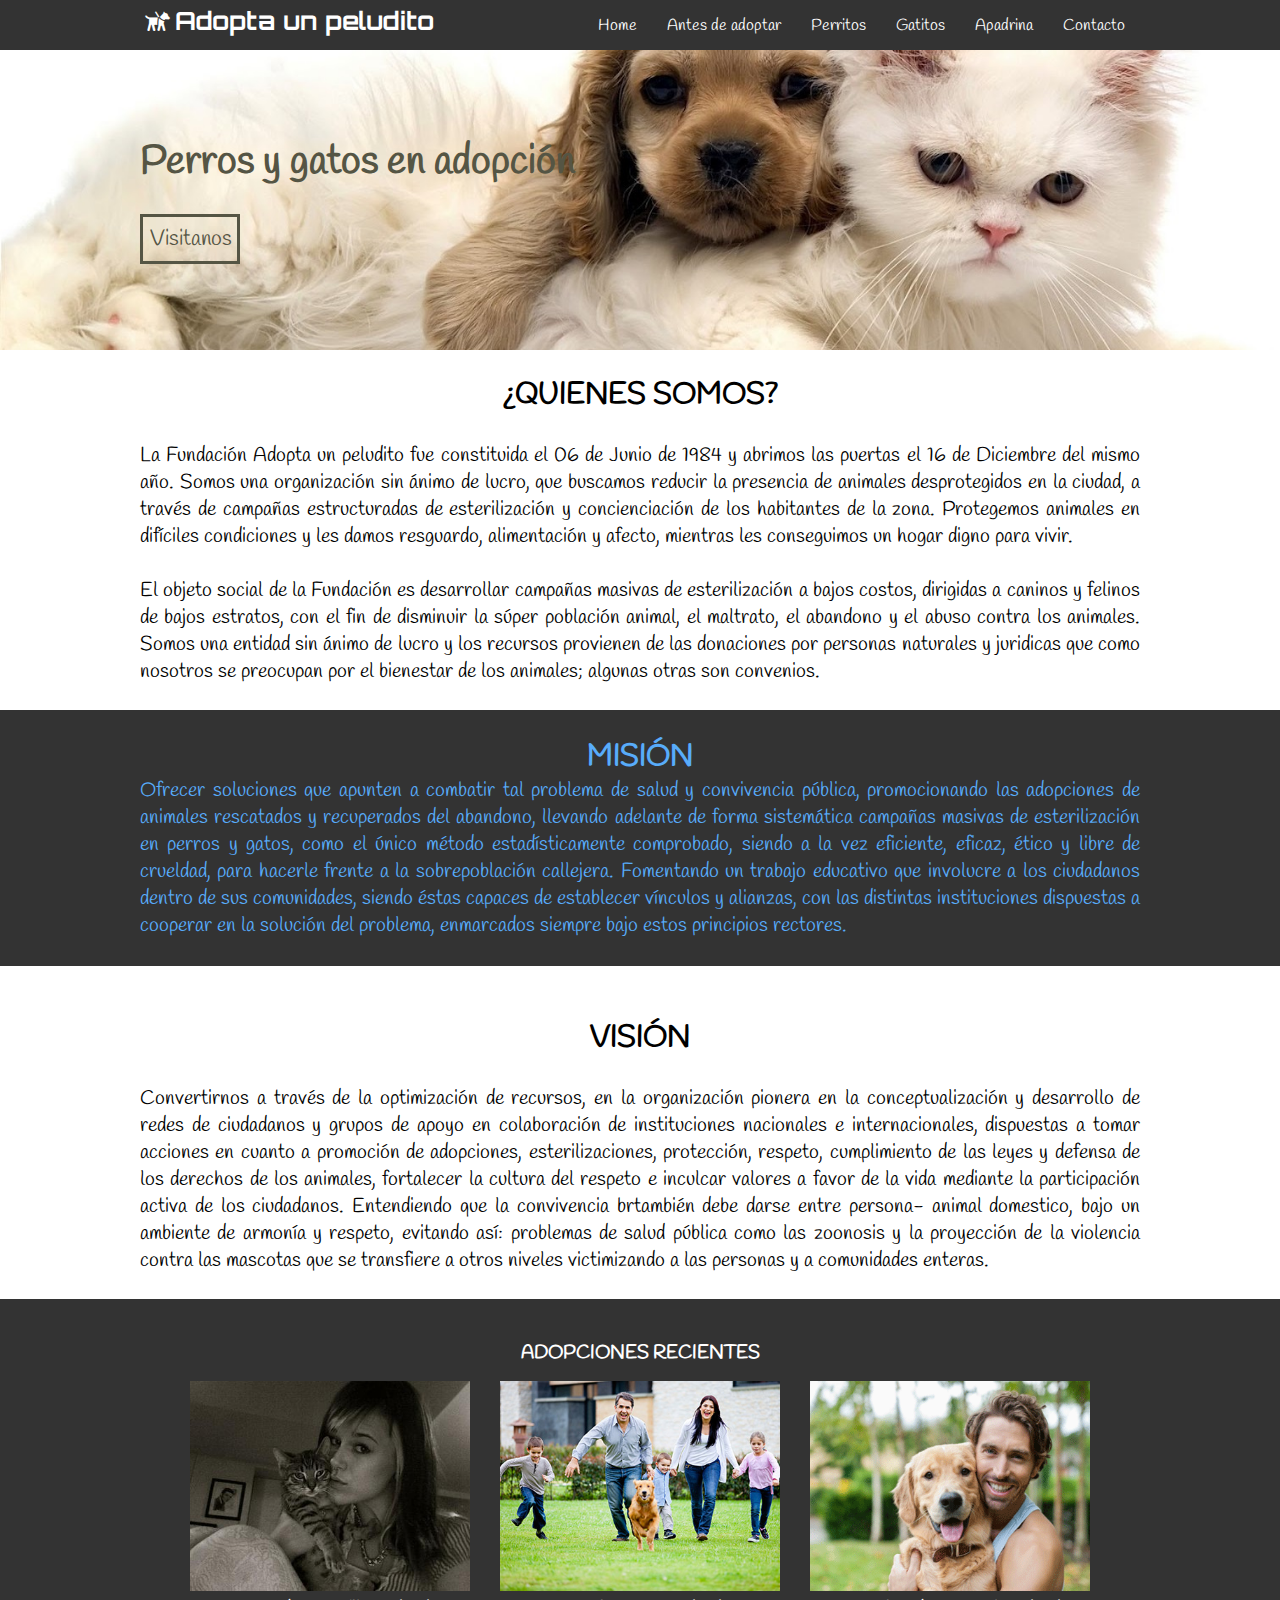
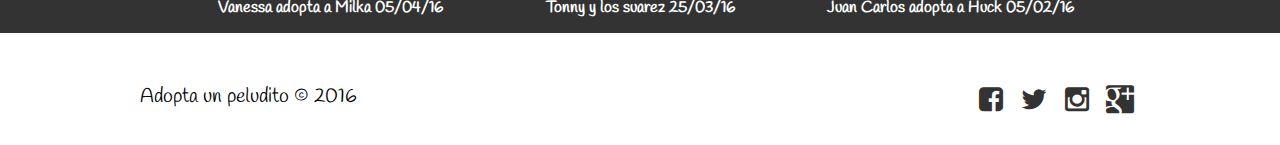
<file: SITE WEB/index.html>
<!DOCTYPE html>
<html lang="es">
	<head>

  <meta charset="UTF-8" class"no-js">
  <meta content="Jonathan López López" name="author"/>
  <meta content="Pagina la fundación Adopta un peludito encargada de la adopción de perros y gatos y su apadrinamiento" name="description" />
  <meta content="ADOPCION, PERROS, GATOS" name="keywords" />
  <title>ADOPTA UN PELUDITO</title>
  <link rel="stylesheet" href="css/normalize.css">
	<link rel="stylesheet" href="css/fontello.css">
	<link rel="stylesheet" href="css/style.css">
  <link href='https://fonts.googleapis.com/css?family=Exo+2|Orbitron|Handlee' rel='stylesheet' type='text/css'>


</head>

	<body>
		<header>
			<div class="contenedor">
				<h1 class="icon-dog">Adopta un peludito</h1>
				<input type="checkbox" id="menu-bar">
				<label class="icon-menu" for="menu-bar"></label>
				<nav class="menu">
					<a href="index.html"target="_blank" class="enlaces">Home</a>
					<a href="adopta.html"target="_blank" class="enlaces">Antes de adoptar</a>
					<a href="perritos.html"target="_blank" class="enlaces">Perritos</a>
					<a href="gatitos.html"target="_blank" class="enlaces">Gatitos</a>
					<a href="apadrina.html"target="_blank" class="enlaces">Apadrina</a>
					<a href="contacto.html"target="_blank" class="enlaces">Contacto</a>
				</nav>
			</div>
		</header>

		<main>
			<section id="banner">
				<img src="image/index.jpg">
				<div class="contenedor">
					<h2>Perros y gatos en adopción</h2>
					<a href="contacto.html">Visitanos</a>
				</div>
			</section>

			<section id="quienessomos">
				<div class="contenedor">
					<h2>¿QUIENES SOMOS?</h2>
					<p align=justify>
						<br>
						La Fundación Adopta un peludito fue constituida el 06 de Junio de 1984 y abrimos las puertas el 16 de Diciembre del mismo año. Somos una organización sin ánimo de lucro, que buscamos reducir la presencia de animales desprotegidos en la ciudad, a través de campañas
						 estructuradas de esterilización y concienciación de los habitantes de la zona. Protegemos animales en difíciles condiciones y les damos resguardo, alimentación y afecto, mientras les conseguimos un hogar digno para vivir.
					</p>
					<br>
					<p align=justify>El objeto social de la Fundación es  desarrollar campañas masivas de esterilización a bajos costos, dirigidas a caninos y felinos  de bajos estratos, con el fin de disminuir la súper población animal, el maltrato, el abandono y el abuso contra los animales.
					Somos una entidad sin ánimo de lucro y los recursos provienen de las donaciones por personas naturales y juridicas que como nosotros se preocupan por el bienestar de los animales; algunas otras son convenios.
				</p>
				</div>
			</section>

			<section id="mision">
				<div class="contenedor">
					<br>
					<h2>MISIÓN</h2>
					<p align=justify>
						Ofrecer soluciones que apunten a combatir tal problema de salud y convivencia pública, promocionando las adopciones de animales rescatados y recuperados del abandono, llevando adelante de forma sistemática campañas masivas de esterilización en perros y gatos,
						como el único método estadísticamente comprobado, siendo a la vez eficiente, eficaz, ético y libre de crueldad, para hacerle frente a la sobrepoblación callejera. Fomentando un trabajo educativo que involucre a los ciudadanos  dentro de sus comunidades, siendo
						éstas capaces de establecer vínculos y alianzas, con las distintas instituciones dispuestas a  cooperar en la solución del problema, enmarcados siempre bajo estos principios rectores.
					</p>
					<br>
				</div>
			</section>

			<section id="vision">
				<div class="contenedor">
					<br>
					<h2>VISIÓN</h2>
					<p align=justify>
						<br>
						Convertirnos a través de la optimización de recursos, en la organización pionera en la conceptualización y desarrollo de redes de ciudadanos y grupos de apoyo en colaboración de instituciones nacionales e internacionales, dispuestas a tomar acciones en cuanto a
						promoción de adopciones, esterilizaciones, protección, respeto, cumplimiento de las leyes y defensa de los derechos de los animales, fortalecer la cultura del respeto e inculcar valores a favor de la vida mediante la participación activa de los ciudadanos.
						Entendiendo que la convivencia brtambién debe darse entre persona- animal domestico, bajo un ambiente de armonía y respeto, evitando así: problemas de salud pública como las zoonosis y la proyección de la violencia contra las mascotas que se transfiere a otros niveles
						 victimizando a las personas y a comunidades enteras.
					</p>
				</div>
			</section>

			<section id="blog">
				<br><br>
				<h3>ADOPCIONES RECIENTES</h3>
				<div class="contenedor">
					<article>
						<img src="image/pet-adopcion.jpg">
						<h4>Vanessa adopta a Milka 05/04/16</h4>
					</article>
					<article>
						<img src="image/pet-adopcion1.jpg">
						<h4>Tonny y los suarez 25/03/16</h4>
					</article>
					<article>
						<img src="image/pet-adopcion2.jpg">
						<h4>Juan Carlos adopta a Huck 05/02/16</h4>
					</article>
				</div>
			</section>

			<section id="info">
				<div class="contenedor">
					<h2></h2>
					<p>

					</p>
				</div>
			</section>

		</main>

		<footer>
			<div class="contenedor">
				<p class="copy">Adopta un peludito &copy; 2016</p>
				<div class="sociales">
					<a class="icon-facebook" href="http://www.facebook.com"></a>
					<a class="icon-twitter" href="http://www.twitter.com"></a>
					<a class="icon-instagram" href="http://www.instagram.com"></a>
					<a class="icon-googleplus" href="https://plus.google.com"></a>
				</div>
			</div>
		</footer>
	</body>
</html>
</file>
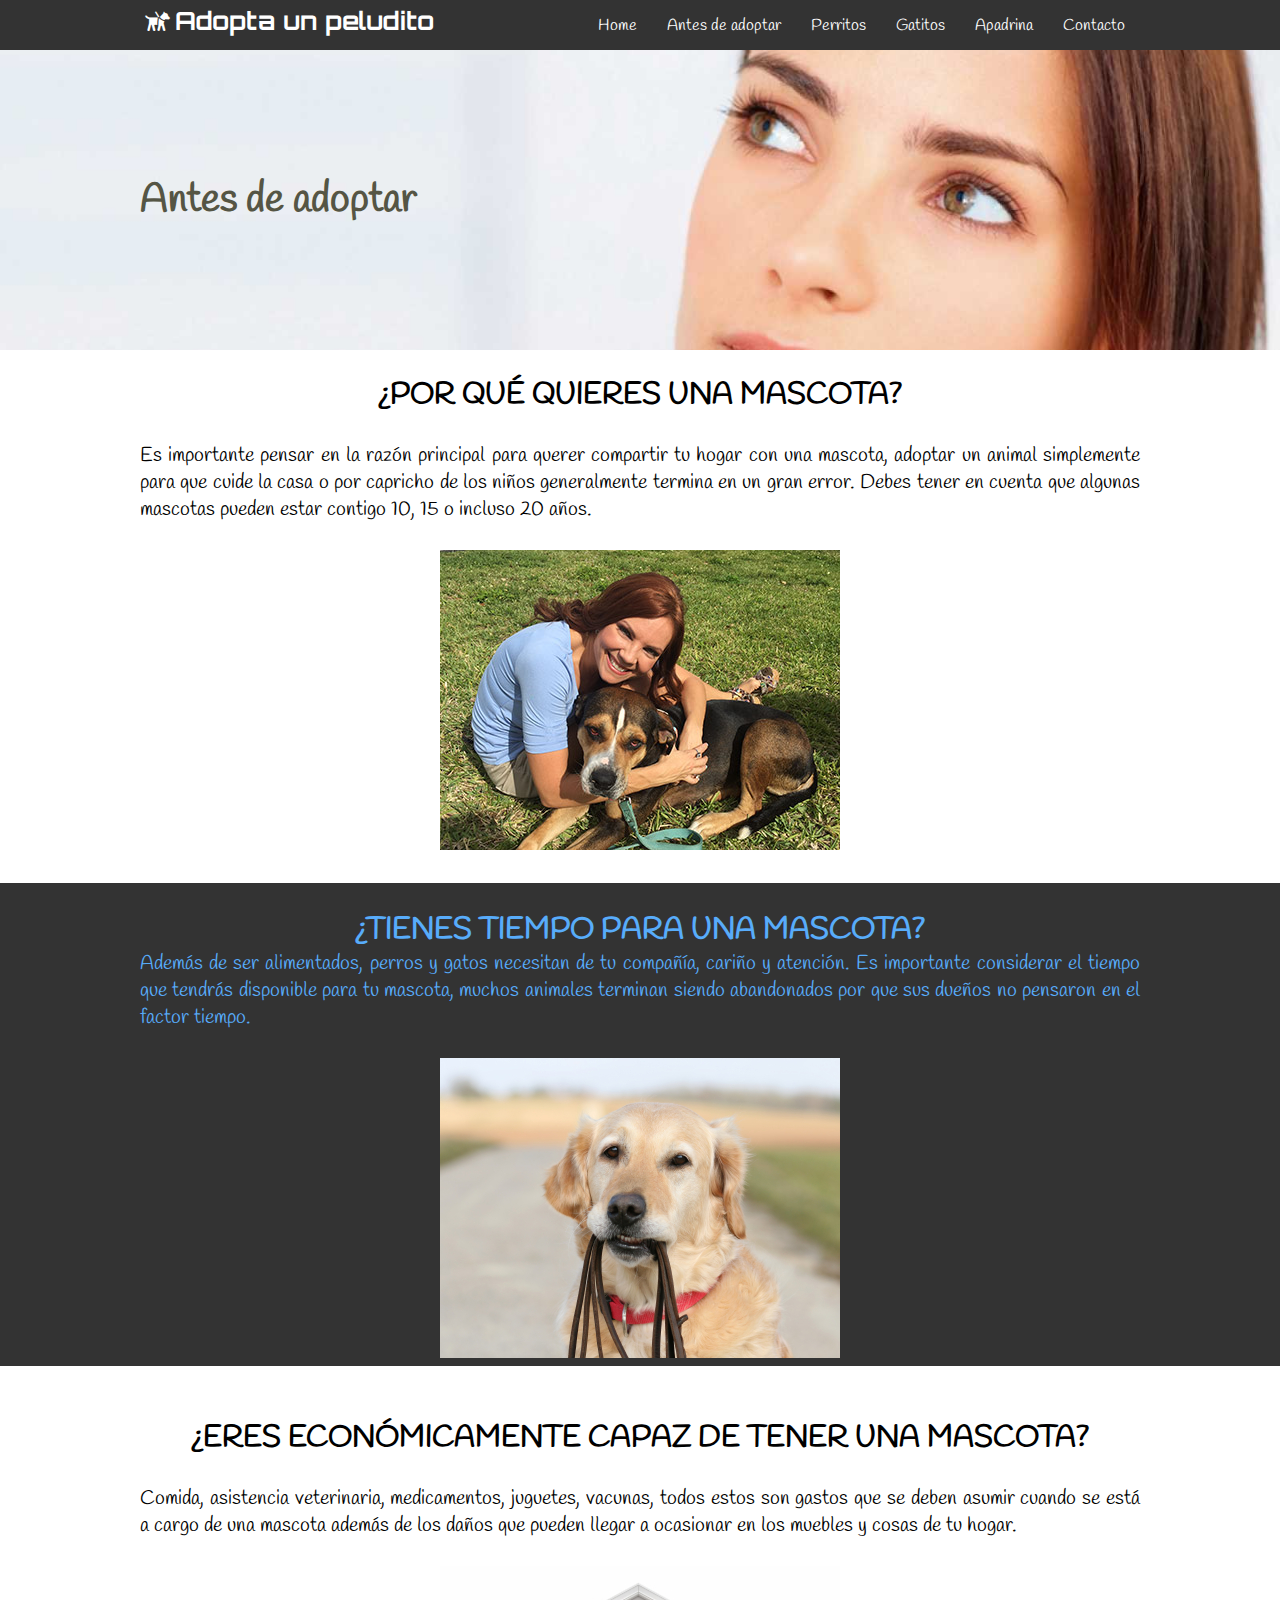
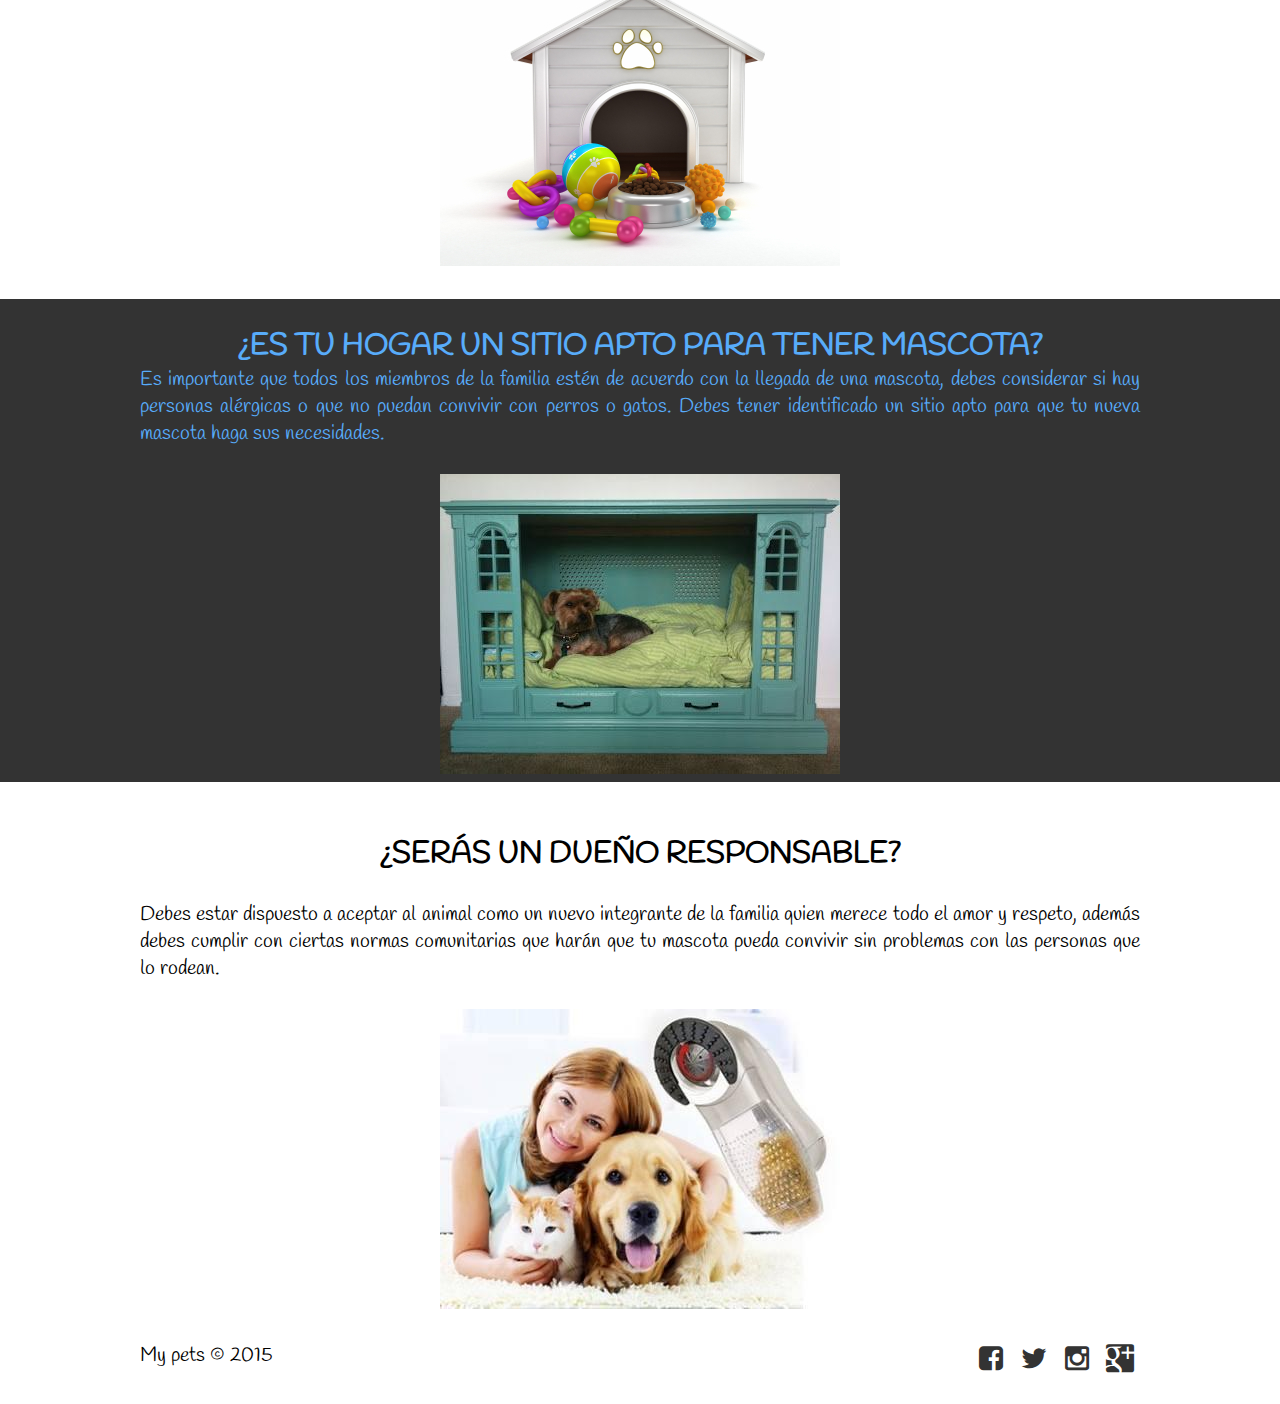
<file: SITE WEB/adopta.html>
<!DOCTYPE html>
<html lang="es">
	<head>

		<meta charset="UTF-8" class"no-js">
		<meta content="Jonathan López López" name="author"/>
		<meta content="Pagina la fundación Adopta un peludito encargada de la adopción de perros y gatos y su apadrinamiento" name="description" />
		<meta content="ADOPCION, PERROS, GATOS" name="keywords" />
		<title>ADOPTA UN PELUDITO</title>
		<link rel="stylesheet" href="css/normalize.css">
		<link rel="stylesheet" href="css/fontello.css">
		<link rel="stylesheet" href="css/style.css">
		<link href='https://fonts.googleapis.com/css?family=Exo+2|Orbitron|Handlee' rel='stylesheet' type='text/css'>

	</head>

	<body>
		<header>
			<div class="contenedor">
				<h1 class="icon-dog">Adopta un peludito</h1>
				<input type="checkbox" id="menu-bar">
				<label class="icon-menu" for="menu-bar"></label>
				<nav class="menu">
					<a href="index.html"target="_blank" class="enlaces">Home</a>
					<a href="adopta.html"target="_blank" class="enlaces">Antes de adoptar</a>
					<a href="perritos.html"target="_blank" class="enlaces">Perritos</a>
					<a href="gatitos.html"target="_blank" class="enlaces">Gatitos</a>
					<a href="apadrina.html"target="_blank" class="enlaces">Apadrina</a>
					<a href="contacto.html"target="_blank" class="enlaces">Contacto</a>
				</nav>
			</div>
		</header>

		<main>
			<section id="banner">
				<img src="image/adopta.jpg">
				<div class="contenedor">
					<h2>Antes de adoptar</h2>
				</div>
			</section>

			<section id="quienessomos">
				<div class="contenedor">
					<h2>¿POR QUÉ QUIERES UNA MASCOTA?</h2>
					<p align=justify>
						<br>
						Es importante pensar en la razón principal para querer compartir tu hogar con una mascota, adoptar un animal simplemente para que cuide la casa o por capricho de los niños generalmente termina en un gran error. Debes tener en cuenta que algunas mascotas pueden estar contigo 10, 15 o incluso 20 años.
					</p>
					<br>
					<img src="image/por.jpg">
				</div>
			</section>

			<section id="mision">
				<div class="contenedor">
					<br>
					<h2>¿TIENES TIEMPO PARA UNA MASCOTA?</h2>
					<p align=justify>
						Además de ser alimentados, perros y gatos necesitan de tu compañía, cariño y atención. Es importante considerar el tiempo que tendrás disponible para tu mascota, muchos animales terminan siendo abandonados por que sus dueños no pensaron en el factor tiempo.
					</p>
					<br>
					<img src="image/tiempo.jpg">
					<br>
				</div>
			</section>

			<section id="vision">
				<div class="contenedor">
					<br>
					<h2>¿ERES ECONÓMICAMENTE CAPAZ DE TENER UNA MASCOTA?</h2>
					<p align=justify>
						<br>
						Comida, asistencia veterinaria, medicamentos, juguetes, vacunas, todos estos son gastos que se deben asumir cuando se está a cargo de una mascota además de los daños que pueden llegar a ocasionar en los muebles y cosas de tu hogar.
					</p>
					<br>
					<img src="image/economia.jpg">
					<br>
				</div>
			</section>

			<section id="mision">
				<div class="contenedor">
					<br>
					<h2>¿ES TU HOGAR UN SITIO APTO PARA TENER MASCOTA?</h2>
					<p align=justify>
						Es importante que todos los miembros de la familia estén de acuerdo con la llegada de una mascota, debes considerar si hay personas alérgicas o que no puedan convivir con perros o gatos. Debes tener identificado un sitio apto para que tu nueva mascota haga sus necesidades.
					</p>
					<br>
						<img src="image/hogar.jpg">
						<br>
				</div>
			</section>

			<section id="vision">
				<div class="contenedor">
					<br>
					<h2>¿SERÁS UN DUEÑO RESPONSABLE?</h2>
					<p align=justify>
						<br>
						Debes estar dispuesto a aceptar al animal como un nuevo integrante de la familia quien merece todo el amor y respeto, además debes cumplir con ciertas normas comunitarias que harán que tu mascota pueda convivir sin problemas con las personas que lo rodean.
					</p>
					<br>
					<img src="image/responsabilidad.jpg">
					<br>
				</div>
			</section>


		</main>

		<footer>
			<div class="contenedor">
				<p class="copy">My pets &copy; 2015</p>
				<div class="sociales">
					<a class="icon-facebook" href="http://www.facebook.com"></a>
					<a class="icon-twitter" href="http://www.twitter.com"></a>
					<a class="icon-instagram" href="http://www.instagram.com"></a>
					<a class="icon-googleplus" href="https://plus.google.com"></a>
				</div>
			</div>
		</footer>
	</body>
</html>
</file>
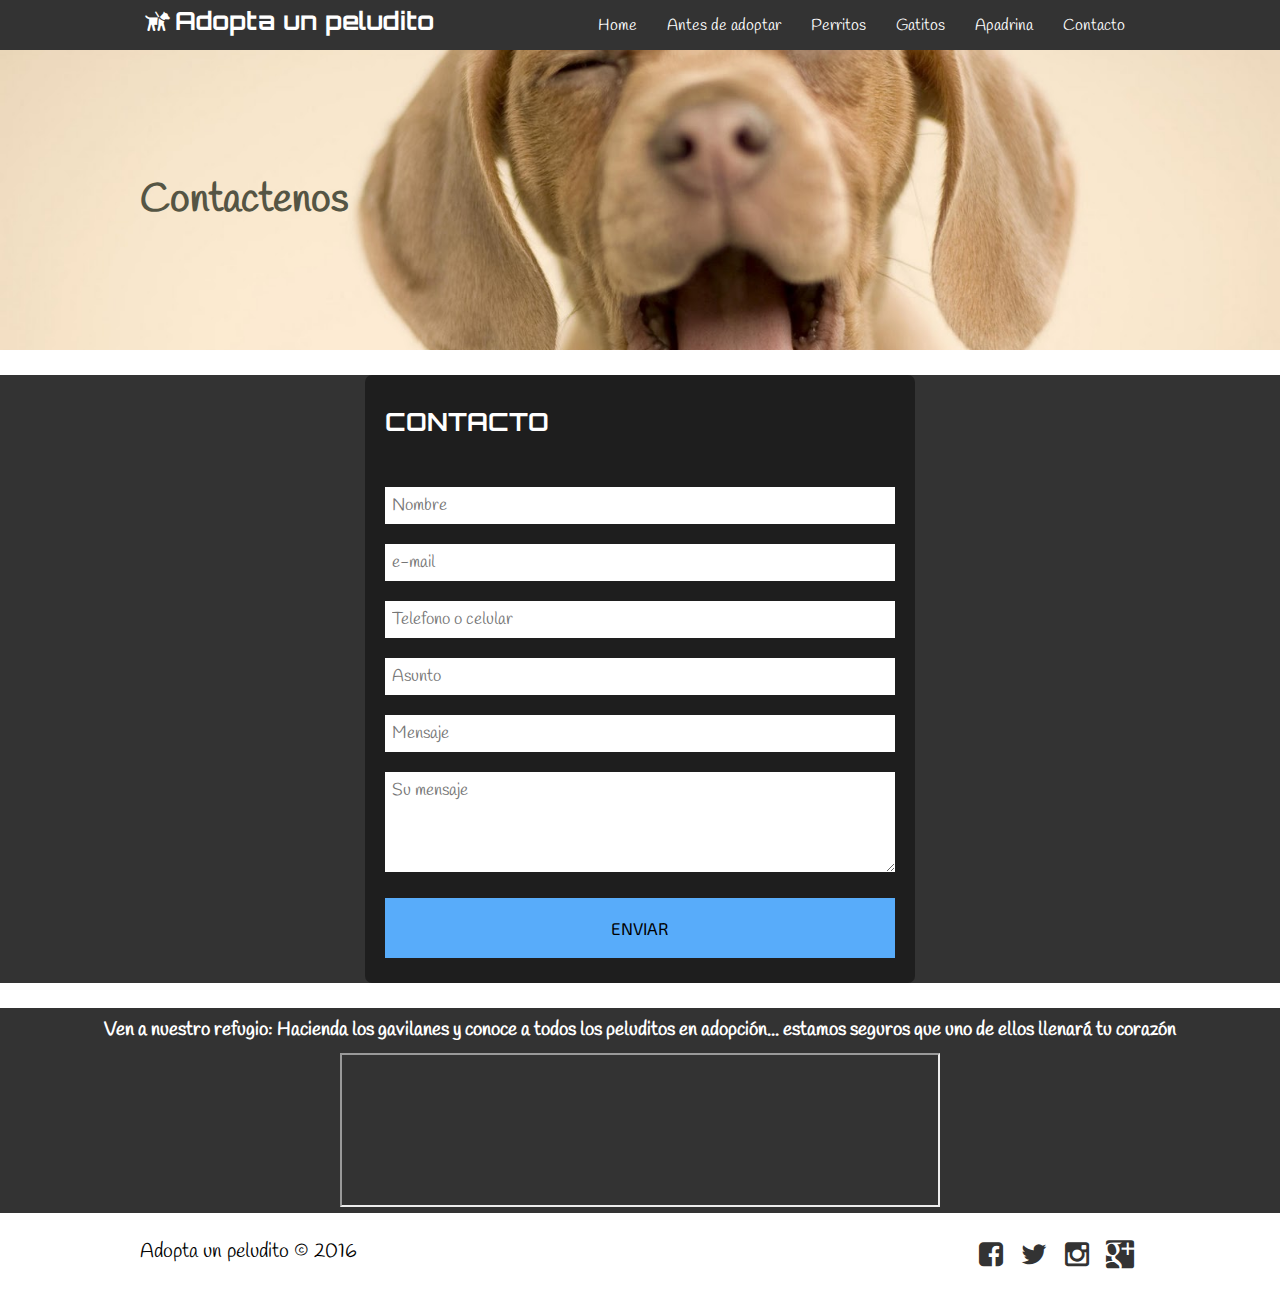
<file: SITE WEB/contacto.html>
<!DOCTYPE html>
<html lang="es">
<head>

<meta charset="UTF-8" class"no-js">
<meta content="Jonathan López López" name="author"/>
<meta content="Pagina la fundación Adopta un peludito encargada de la adopción de perros y gatos y su apadrinamiento" name="description" />
<meta content="ADOPCION, PERROS, GATOS" name="keywords" />
<title>ADOPTA UN PELUDITO</title>
<link rel="stylesheet" href="css/normalize.css">
<link rel="stylesheet" href="css/fontello.css">
<link rel="stylesheet" href="css/style.css">
<link href='https://fonts.googleapis.com/css?family=Exo+2|Orbitron|Handlee' rel='stylesheet' type='text/css'>


</head>

	<body>
		<header>
			<div class="contenedor">
				<h1 class="icon-dog">Adopta un peludito</h1>
				<input type="checkbox" id="menu-bar">
				<label class="icon-menu" for="menu-bar"></label>
				<nav class="menu">
					<a href="index.html"target="_blank" class="enlaces">Home</a>
					<a href="adopta.html"target="_blank" class="enlaces">Antes de adoptar</a>
					<a href="perritos.html"target="_blank" class="enlaces">Perritos</a>
					<a href="gatitos.html"target="_blank" class="enlaces">Gatitos</a>
					<a href="apadrina.html"target="_blank" class="enlaces">Apadrina</a>
					<a href="contacto.html"target="_blank" class="enlaces">Contacto</a>
				</nav>
			</div>
		</header>

		<main>
			<section id="banner">
				<img src="image/contacto.jpg">
				<div class="contenedor">
					<h2>Contactenos</h2>
				</div>
			</section>



			<section id="blog">

			<div>
				<form action="">
					<br>
					<h1><span class="h1">CONTACTO</span></h1>
					<input type="text" name="nombre" placeholder="Nombre">
					<input type="text" name="correo" placeholder="e-mail">
					<input type="text" name="telefono" placeholder="Telefono o celular">
					<input type="text" name="asunto" placeholder="Asunto">
					<input type="text" name="mensaje" placeholder="Mensaje">
					<textarea name="mensaje" placeholder="Su mensaje"></textarea>
					<input type="boton" value="ENVIAR" id="boton"></input>
				</form>
			</div>

				</div>


			</section>

			<section id="info">
				<h3>Ven a nuestro refugio: Hacienda los gavilanes y conoce a todos los peluditos en adopción... estamos seguros que uno de ellos llenará tu corazón</h3>
<div>
	<iframe src="https://www.google.com/maps/embed?pb=!1m18!1m12!1m3!1d4727.453510965837!2d-74.05194297163972!3d4.889566250953083!2m3!1f0!2f0!3f0!3m2!1i1024!2i768!4f13.1!3m3!1m2!1s0x0000000000000000%3A0x9b4badc19fde2bd3!2sHacienda+Los+Gavilanes!5e0!3m2!1ses-419!2sco!4v1460851757713" width="600" </posi> height="450" frameborder="0" style="border:0" allowfullscreen></iframe>
</div>

			</section>

		</main>

		<footer>
			<div class="contenedor">
				<p class="copy">Adopta un peludito &copy; 2016</p>
				<div class="sociales">
					<a class="icon-facebook" href="http://www.facebook.com"></a>
					<a class="icon-twitter" href="http://www.twitter.com"></a>
					<a class="icon-instagram" href="http://www.instagram.com"></a>
					<a class="icon-googleplus" href="https://plus.google.com"></a>
				</div>
			</div>
		</footer>
	</body>
</html>
</file>
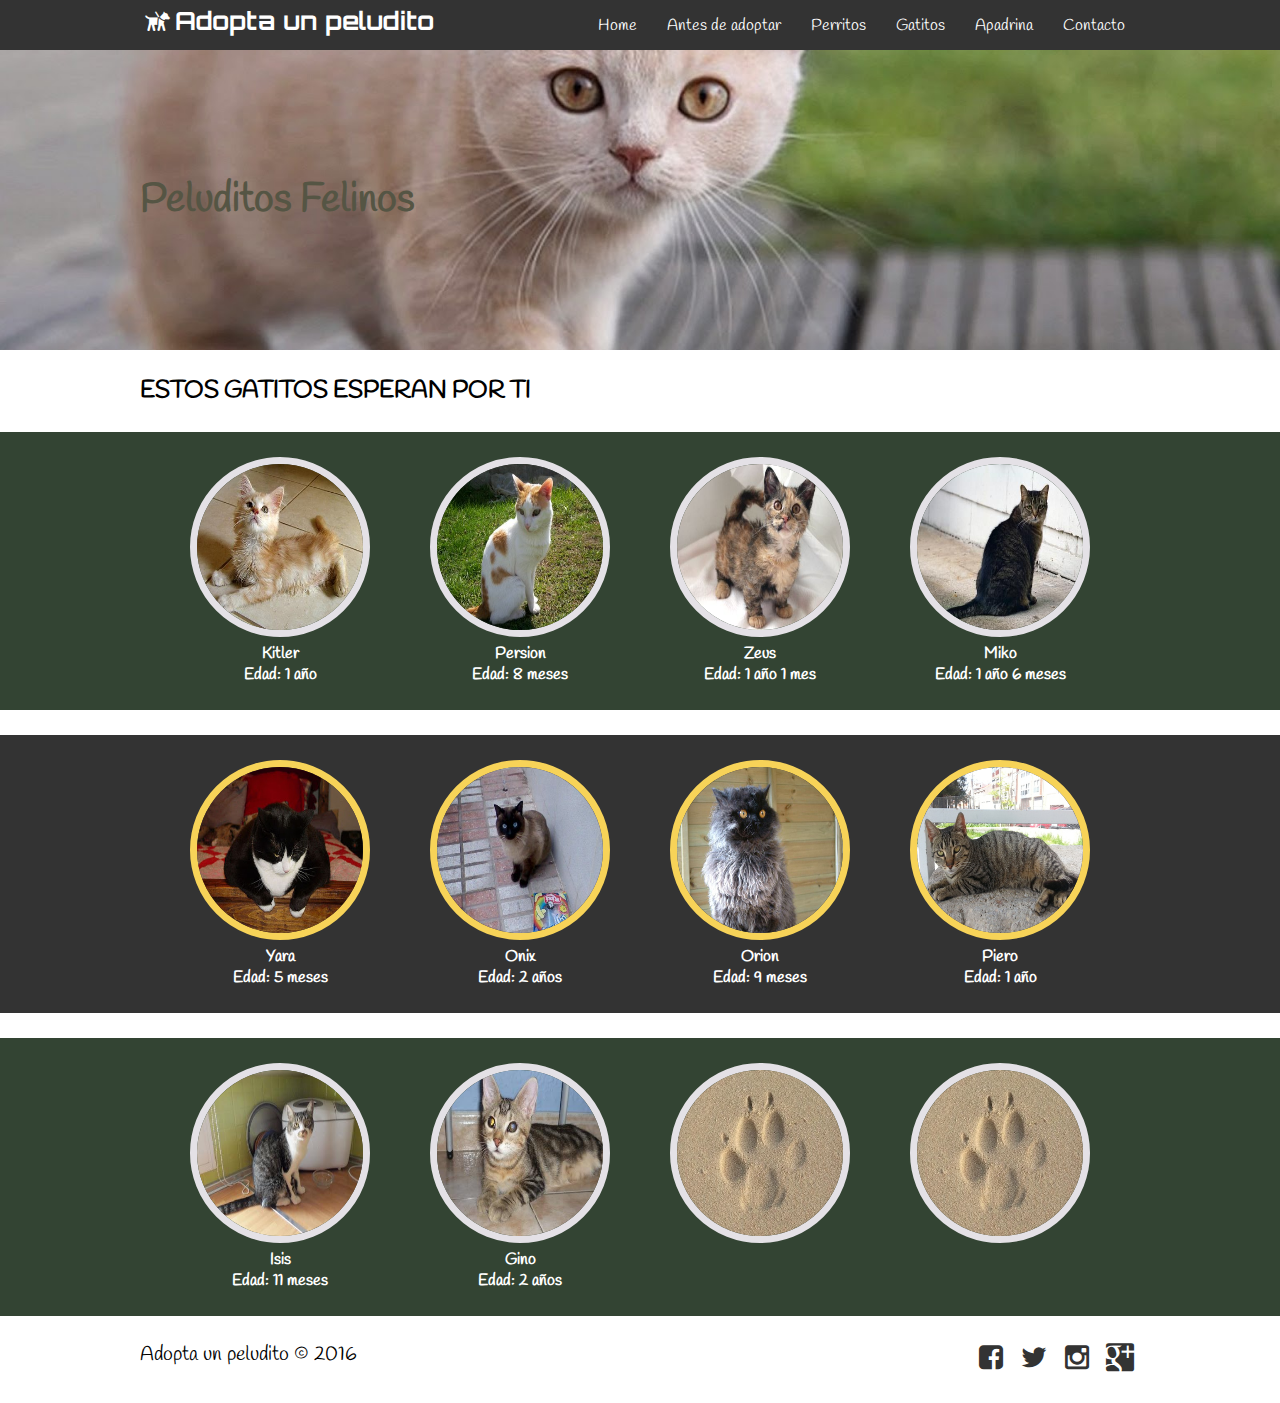
<file: SITE WEB/gatitos.html>
<!DOCTYPE html>
<html lang="es">
	<head>

		<meta charset="UTF-8" class"no-js">
		<meta content="Jonathan López López" name="author"/>
		<meta content="Pagina la fundación Adopta un peludito encargada de la adopción de perros y gatos y su apadrinamiento" name="description" />
		<meta content="ADOPCION, PERROS, GATOS" name="keywords" />
		<title>ADOPTA UN PELUDITO</title>
		<link rel="stylesheet" href="css/normalize.css">
		<link rel="stylesheet" href="css/fontello.css">
		<link rel="stylesheet" href="css/style.css">
		<link href='https://fonts.googleapis.com/css?family=Exo+2|Orbitron|Handlee' rel='stylesheet' type='text/css'>

	</head>

	<body>
		<header>
			<div class="contenedor">
				<h1 class="icon-dog">Adopta un peludito</h1>
				<input type="checkbox" id="menu-bar">
				<label class="icon-menu" for="menu-bar"></label>
				<nav class="menu">
					<a href="index.html"target="_blank" class="enlaces">Home</a>
					<a href="adopta.html"target="_blank" class="enlaces">Antes de adoptar</a>
					<a href="perritos.html"target="_blank" class="enlaces">Perritos</a>
					<a href="gatitos.html"target="_blank" class="enlaces">Gatitos</a>
					<a href="apadrina.html"target="_blank" class="enlaces">Apadrina</a>
					<a href="contacto.html"target="_blank" class="enlaces">Contacto</a>
				</nav>
			</div>
		</header>

		<main>
			<section id="banner">
				<img src="image/gatos.jpg">
				<div class="contenedor">
					<h2>Peluditos Felinos</h2>
				</div>
			</section>

			<section id="bienvenidos">
				<div class="contenedor">
					<h2>ESTOS GATITOS ESPERAN POR TI</h2>
				</div>
			</section>

			<section id="info1">
				<div class="contenedor">
					<div class="info-pet">
						<img src="image/gatoadopcion1.jpg">
						<h4>Kitler</h4>
						<h4>Edad: 1 año</h4>
					</div>
					<div class="info-pet">
						<img src="image/gatoadopcion2.jpg">
						<h4>Persion</h4>
						<h4>Edad: 8 meses</h4>
					</div>
					<div class="info-pet">
						<img src="image/gatoadopcion3.jpg">
						<h4>Zeus</h4>
						<h4>Edad: 1 año 1 mes</h4>
					</div>
					<div class="info-pet">
						<img src="image/gatoadopcion4.jpg">
						<h4>Miko</h4>
						<h4>Edad: 1 año 6 meses</h4>
					</div>
				</div>
			</section>

			<section id="info">
				<div class="contenedor">
					<div class="info-pet">
						<img src="image/gatoadopcion5.jpg">
						<h4>Yara</h4>
						<h4>Edad: 5 meses</h4>
					</div>
					<div class="info-pet">
						<img src="image/gatoadopcion6.jpg">
						<h4>Onix</h4>
						<h4>Edad: 2 años</h4>
					</div>
					<div class="info-pet">
						<img src="image/gatoadopcion7.jpg">
						<h4>Orion</h4>
						<h4>Edad: 9 meses</h4>
					</div>
					<div class="info-pet">
						<img src="image/gatoadopcion8.jpg">
						<h4>Piero</h4>
						<h4>Edad: 1 año</h4>
					</div>
				</div>
			</section>

			<section id="info1">
				<div class="contenedor">
					<div class="info-pet">
						<img src="image/gatoadopcion9.jpg">
						<h4>Isis</h4>
						<h4>Edad: 11 meses</h4>
					</div>
					<div class="info-pet">
						<img src="image/gatoadopcion10.jpg">
						<h4>Gino</h4>
						<h4>Edad: 2 años</h4>
					</div>
					<div class="info-pet">
						<img src="image/gatoadopcion.jpg">
						<h4></h4>
					</div>
					<div class="info-pet">
						<img src="image/gatoadopcion.jpg">
						<h4></h4>
					</div>
				</div>
			</section>

		</main>

		<footer>
			<div class="contenedor">
				<p class="copy">Adopta un peludito &copy; 2016</p>
				<div class="sociales">
					<a class="icon-facebook" href="http://www.facebook.com"></a>
					<a class="icon-twitter" href="http://www.twitter.com"></a>
					<a class="icon-instagram" href="http://www.instagram.com"></a>
					<a class="icon-googleplus" href="https://plus.google.com"></a>
				</div>
			</div>
		</footer>
	</body>
</html>
</file>
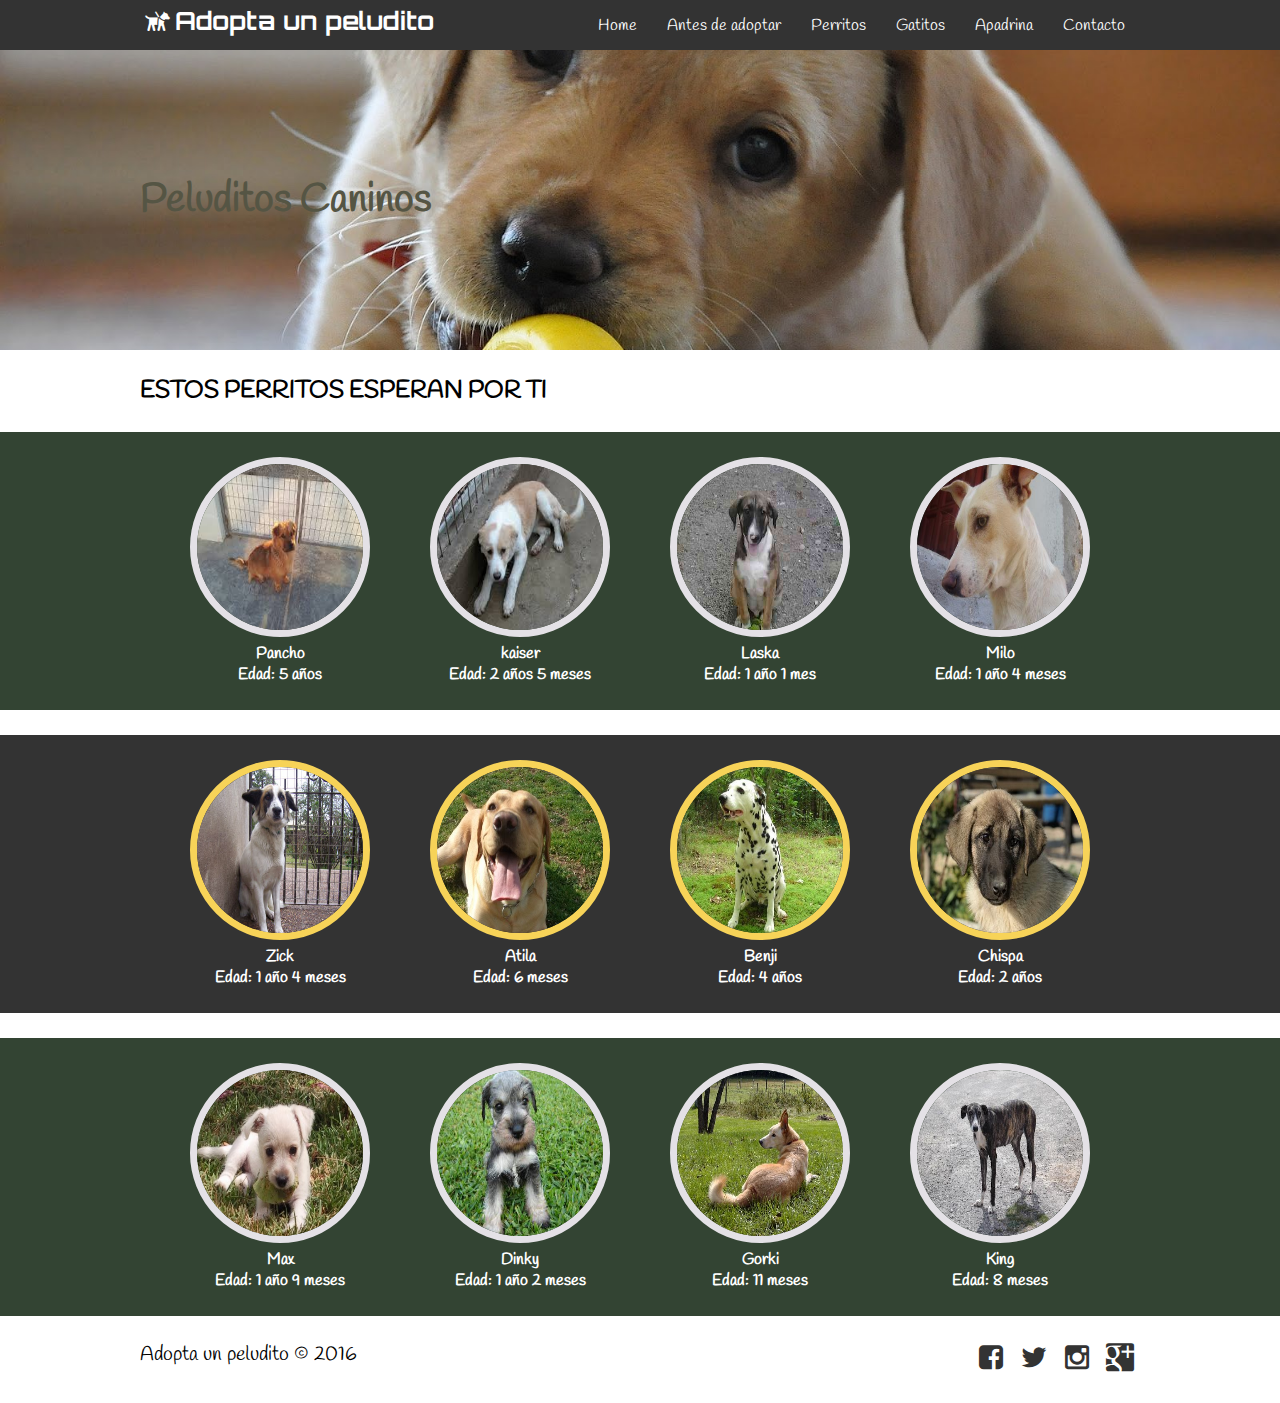
<file: SITE WEB/perritos.html>
<!DOCTYPE html>
<html lang="es">
	<head>

		<meta charset="UTF-8" class"no-js">
		<meta content="Jonathan López López" name="author"/>
		<meta content="Pagina la fundación Adopta un peludito encargada de la adopción de perros y gatos y su apadrinamiento" name="description" />
		<meta content="ADOPCION, PERROS, GATOS" name="keywords" />
		<title>ADOPTA UN PELUDITO</title>
		<link rel="stylesheet" href="css/normalize.css">
		<link rel="stylesheet" href="css/fontello.css">
		<link rel="stylesheet" href="css/style.css">
		<link href='https://fonts.googleapis.com/css?family=Exo+2|Orbitron|Handlee' rel='stylesheet' type='text/css'>

	</head>

	<body>
		<header>
			<div class="contenedor">
				<h1 class="icon-dog">Adopta un peludito</h1>
				<input type="checkbox" id="menu-bar">
				<label class="icon-menu" for="menu-bar"></label>
				<nav class="menu">
					<a href="index.html"target="_blank" class="enlaces">Home</a>
					<a href="adopta.html"target="_blank" class="enlaces">Antes de adoptar</a>
					<a href="perritos.html"target="_blank" class="enlaces">Perritos</a>
					<a href="gatitos.html"target="_blank" class="enlaces">Gatitos</a>
					<a href="apadrina.html"target="_blank" class="enlaces">Apadrina</a>
					<a href="contacto.html"target="_blank" class="enlaces">Contacto</a>
				</nav>
			</div>
		</header>

		<main>
			<section id="banner">
				<img src="image/perros.jpg">
				<div class="contenedor">
					<h2>Peluditos Caninos</h2>
				</div>
			</section>

			<section id="bienvenidos">
				<div class="contenedor">
					<h2>ESTOS PERRITOS ESPERAN POR TI</h2>
				</div>
			</section>

			<section id="info1">
				<div class="contenedor">
					<div class="info-pet">
						<img src="image/perroadopcion1.jpg">
						<h4>Pancho</h4>
						<h4>Edad: 5 años</h4>
					</div>
					<div class="info-pet">
						<img src="image/perroadopcion2.jpg">
						<h4>kaiser</h4>
						<h4>Edad: 2 años 5 meses</h4>
					</div>
					<div class="info-pet">
						<img src="image/perroadopcion3.jpg">
						<h4>Laska</h4>
						<h4>Edad: 1 año 1 mes</h4>
					</div>
					<div class="info-pet">
						<img src="image/perroadopcion4.jpg">
						<h4>Milo</h4>
						<h4>Edad: 1 año 4 meses</h4>
					</div>
				</div>
			</section>

			<section id="info">
				<div class="contenedor">
					<div class="info-pet">
						<img src="image/perroadopcion5.jpg">
						<h4>Zick</h4>
						<h4>Edad: 1 año 4 meses</h4>
					</div>
					<div class="info-pet">
						<img src="image/perroadopcion6.jpg">
						<h4>Atila</h4>
						<h4>Edad: 6 meses</h4>
					</div>
					<div class="info-pet">
						<img src="image/perroadopcion7.jpg">
						<h4>Benji</h4>
						<h4>Edad: 4 años</h4>
					</div>
					<div class="info-pet">
						<img src="image/perroadopcion8.jpg">
						<h4>Chispa</h4>
						<h4>Edad: 2 años</h4>
					</div>
				</div>
			</section>

			<section id="info1">
				<div class="contenedor">
					<div class="info-pet">
						<img src="image/perroadopcion9.jpg">
						<h4>Max</h4>
						<h4>Edad: 1 año 9 meses</h4>
					</div>
					<div class="info-pet">
						<img src="image/perroadopcion10.jpg">
						<h4>Dinky</h4>
						<h4>Edad: 1 año 2 meses</h4>
					</div>
					<div class="info-pet">
						<img src="image/perroadopcion11.jpg">
						<h4>Gorki</h4>
						<h4>Edad: 11 meses</h4>
					</div>
					<div class="info-pet">
						<img src="image/perroadopcion12.jpg">
						<h4>King</h4>
						<h4>Edad: 8 meses</h4>
					</div>
				</div>
			</section>

		</main>

		<footer>
			<div class="contenedor">
				<p class="copy">Adopta un peludito &copy; 2016</p>
				<div class="sociales">
					<a class="icon-facebook" href="http://www.facebook.com"></a>
					<a class="icon-twitter" href="http://www.twitter.com"></a>
					<a class="icon-instagram" href="http://www.instagram.com"></a>
					<a class="icon-googleplus" href="https://plus.google.com"></a>
				</div>
			</div>
		</footer>
	</body>
</html>
</file>
<file: SITE WEB/css/fontello.css>
@font-face {
  font-family: 'fontello';
  src: url('../font/fontello.eot?30659950');
  src: url('../font/fontello.eot?30659950#iefix') format('embedded-opentype'),
       url('../font/fontello.woff?30659950') format('woff'),
       url('../font/fontello.ttf?30659950') format('truetype'),
       url('../font/fontello.svg?30659950#fontello') format('svg');
  font-weight: normal;
  font-style: normal;
}
/* Chrome hack: SVG is rendered more smooth in Windozze. 100% magic, uncomment if you need it. */
/* Note, that will break hinting! In other OS-es font will be not as sharp as it could be */
/*
@media screen and (-webkit-min-device-pixel-ratio:0) {
  @font-face {
    font-family: 'fontello';
    src: url('../font/fontello.svg?30659950#fontello') format('svg');
  }
}
*/
 
 [class^="icon-"]:before, [class*=" icon-"]:before {
  font-family: "fontello";
  font-style: normal;
  font-weight: normal;
  speak: none;
 
  display: inline-block;
  text-decoration: inherit;
  width: 1em;
  margin-right: .2em;
  text-align: center;
  /* opacity: .8; */
 
  /* For safety - reset parent styles, that can break glyph codes*/
  font-variant: normal;
  text-transform: none;
 
  /* fix buttons height, for twitter bootstrap */
  line-height: 1em;
 
  /* Animation center compensation - margins should be symmetric */
  /* remove if not needed */
  margin-left: .2em;
 
  /* you can be more comfortable with increased icons size */
  /* font-size: 120%; */
 
  /* Font smoothing. That was taken from TWBS */
  -webkit-font-smoothing: antialiased;
  -moz-osx-font-smoothing: grayscale;
 
  /* Uncomment for 3D effect */
  /* text-shadow: 1px 1px 1px rgba(127, 127, 127, 0.3); */
}
 
.icon-dog:before { content: '\e800'; } /* '' */
.icon-facebook:before { content: '\e801'; } /* '' */
.icon-twitter:before { content: '\e802'; } /* '' */
.icon-instagram:before { content: '\e803'; } /* '' */
.icon-googleplus:before { content: '\e804'; } /* '' */
.icon-menu:before { content: '\e805'; } /* '' */
</file>
<file: SITE WEB/css/style.css>
@import url(http://fonts.googleapis.com/css?family=Open+Sans);
@import url(menu.css);
@import url(banner.css);
@import url(blog.css);
@import url(info.css);
@import url(contacto.css);

* {
	margin: 0;
	padding: 0;
	box-sizing: border-box;
}

body {
	font-family: Handlee;
}

header {
	width: 100%;
	height: 50px;
	background: #333;
	color: #fff;

	position: fixed;
	top: 0;
	left: 0;
	z-index: 100;
}

.contenedor {
	width: 98%;
	margin: auto;
}

.lista {
	width: 88%;
	margin: auto;
}

.lista1 {
	width: 88%;
	margin: auto;
	color: #f5f;	
}


h1 {
	float: left;
}

header .contenedor {
	display: table;
}

section {
	width: 100%;
	margin-bottom: 25px;
}

#quienessomos {
	text-align: center;
	font-size: 20px;
}

#mision {
	top: 20px;
	background: #333;
	color: #58ACFA;
	text-align: center;
	font-size: 20px;
}

#vision {
	text-align: center;
	font-size: 20px;
}

footer {
	width: 100%;
}

footer .contenedor {
	display: flex;
	justify-content: center;
	flex-wrap: wrap;
}

.copy {
	font-size: 20px;
}

.sociales {
	width: 100%;
	text-align: center;
	padding-bottom: 25px;
}

.sociales a {
	font-size: 28px;
	text-decoration: none;
	color: #333;

}

@media (min-width:768px) {
	.sociales {
		width: auto;
	}
	footer .contenedor {
		justify-content: space-between;
	}
}

@media (min-width:1024px) {
	.contenedor {
		width: 1000px;
	}
}
</file>
